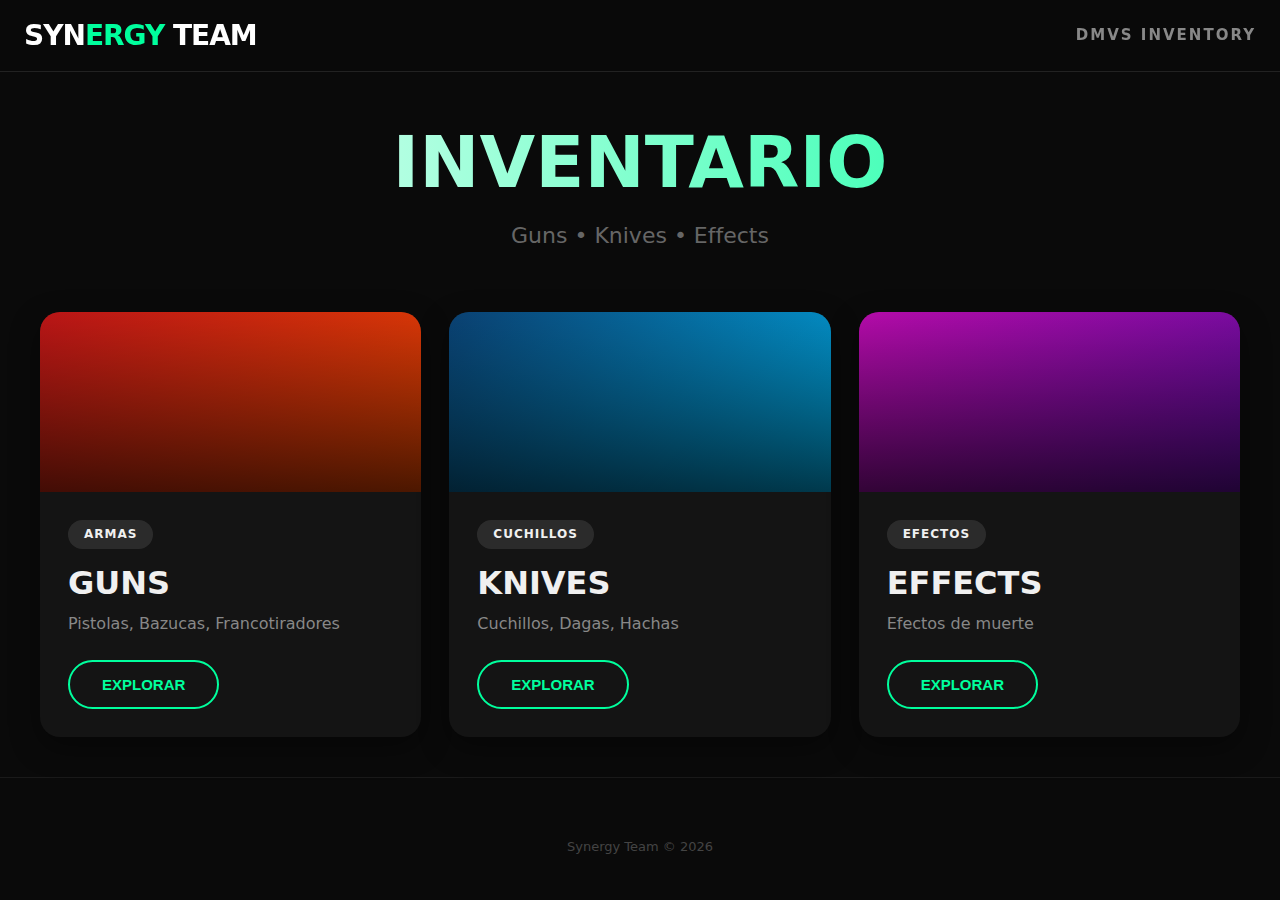
<file: index.html>
<!DOCTYPE html>
<html lang="es">
<head>
    <meta charset="UTF-8">
    <meta name="viewport" content="width=device-width, initial-scale=1.0">
    <meta name="description" content="Synergy Team | Dmvs - Inventario gamer completo: Armas, Cuchillos y Efectos">
    <meta property="og:title" content="Synergy Team | Dmvs">
    <meta property="og:description" content="Catálogo oficial de skins y efectos para tu inventario">
    <title>Synergy Team | Dmvs</title>
    <link rel="stylesheet" href="./css/styles.css">
</head>
<body>
    <header class="main-header">
        <div class="logo">SYN<span class="accent">ERGY</span> TEAM</div>
        <div class="header-title">DMVS INVENTORY</div>
    </header>

    <main class="main-menu">
        <section class="hero">
            <h1 class="hero-title">INVENTARIO</h1>
            <p class="hero-subtitle">Guns • Knives • Effects</p>
        </section>

        <section class="catalog-grid">
            <a href="./pages/guns.html" class="menu-card" data-category="guns">
                <div class="menu-visual"></div>
                <div class="menu-card-content">
                    <div class="menu-card-badge">ARMAS</div>
                    <h2>GUNS</h2>
                    <p>Pistolas, Bazucas, Francotiradores</p>
                    <button class="menu-button">EXPLORAR</button>
                </div>
            </a>

            <a href="./pages/knives.html" class="menu-card" data-category="knives">
                <div class="menu-visual"></div>
                <div class="menu-card-content">
                    <div class="menu-card-badge">CUCHILLOS</div>
                    <h2>KNIVES</h2>
                    <p>Cuchillos, Dagas, Hachas</p>
                    <button class="menu-button">EXPLORAR</button>
                </div>
            </a>

            <a href="./pages/effects.html" class="menu-card" data-category="effects">
                <div class="menu-visual"></div>
                <div class="menu-card-content">
                    <div class="menu-card-badge">EFECTOS</div>
                    <h2>EFFECTS</h2>
                    <p>Efectos de muerte</p>
                    <button class="menu-button">EXPLORAR</button>
                </div>
            </a>
        </section>
    </main>

    <footer class="main-footer">
        <p>Synergy Team © 2026</p>
    </footer>
</body>
</html>
</file>
<file: css/styles.css>
:root {
    --bg: #0a0a0a;
    --card: #141414;
    --text: #f0f0f0;
    --accent: #00ff9d;
    --common: #555555;
    --uncommon: #0b487f;
    --rare: #0ed824;
    --legendary: #cf1719;
    --mythic: #c90cbc;
    --ancient: #790fa1;
    --gap: 16px;
}

* {
    margin: 0;
    padding: 0;
    box-sizing: border-box;
}

body {
    background: var(--bg);
    color: var(--text);
    font-family: system-ui, -apple-system, BlinkMacSystemFont, 'Segoe UI', Roboto, Oxygen, Ubuntu, Cantarell, sans-serif;
    line-height: 1.4;
    overflow-x: hidden;
}

.hidden {
    display: none;
}

.main-header {
    position: sticky;
    top: 0;
    background: rgba(10, 10, 10, 0.95);
    backdrop-filter: blur(12px);
    z-index: 100;
    padding: 16px 24px;
    display: flex;
    align-items: center;
    justify-content: space-between;
    border-bottom: 1px solid #222;
}

.logo {
    font-size: 28px;
    font-weight: 900;
    letter-spacing: -1px;
    color: white;
}

.accent {
    color: var(--accent);
}

.header-title {
    font-size: 15px;
    font-weight: 600;
    color: #888;
    letter-spacing: 2px;
    text-transform: uppercase;
}

.main-menu {
    padding: 40px 24px;
    max-width: 1400px;
    margin: 0 auto;
}

.hero {
    text-align: center;
    margin-bottom: 60px;
}

.hero-title {
    font-size: clamp(42px, 8vw, 72px);
    font-weight: 900;
    background: linear-gradient(90deg, #fff, var(--accent));
    -webkit-background-clip: text;
    -webkit-text-fill-color: transparent;
    margin-bottom: 8px;
}

.hero-subtitle {
    font-size: 22px;
    color: #666;
    font-weight: 500;
}

.catalog-grid {
    display: grid;
    grid-template-columns: repeat(auto-fit, minmax(320px, 1fr));
    gap: 28px;
    max-width: 1200px;
    margin: 0 auto;
}

.menu-card {
    background: var(--card);
    border-radius: 20px;
    overflow: hidden;
    transition: all 0.4s cubic-bezier(0.23, 1, 0.32, 1);
    text-decoration: none;
    color: inherit;
    display: flex;
    flex-direction: column;
    height: 100%;
    box-shadow: 0 10px 30px rgba(0, 0, 0, 0.4);
}

.menu-card:hover {
    transform: translateY(-12px) scale(1.02);
    box-shadow: 0 20px 40px rgba(0, 255, 157, 0.15);
}

.menu-visual {
    height: 180px;
    background-size: cover;
    background-position: center;
    position: relative;
    overflow: hidden;
}

.menu-visual::after {
    content: '';
    position: absolute;
    inset: 0;
    background: linear-gradient(to bottom, rgba(0,0,0,0.1), rgba(0,0,0,0.7));
}

.menu-card[data-category="guns"] .menu-visual {
    background: linear-gradient(135deg, #cf1719, #ff4d00);
}

.menu-card[data-category="knives"] .menu-visual {
    background: linear-gradient(135deg, #0b487f, #00bfff);
}

.menu-card[data-category="effects"] .menu-visual {
    background: linear-gradient(135deg, #c90cbc, #6a0dad);
}

.menu-card-content {
    padding: 28px;
    flex: 1;
    display: flex;
    flex-direction: column;
}

.menu-card-badge {
    display: inline-block;
    padding: 6px 16px;
    background: rgba(255,255,255,0.1);
    border-radius: 999px;
    font-size: 12px;
    font-weight: 700;
    letter-spacing: 1px;
    margin-bottom: 12px;
    align-self: flex-start;
}

.menu-card h2 {
    font-size: 32px;
    margin-bottom: 8px;
    font-weight: 800;
}

.menu-card p {
    color: #888;
    margin-bottom: 24px;
    flex: 1;
}

.menu-button {
    background: transparent;
    border: 2px solid var(--accent);
    color: var(--accent);
    padding: 14px 32px;
    border-radius: 999px;
    font-weight: 700;
    font-size: 15px;
    cursor: pointer;
    transition: all 0.3s ease;
    align-self: flex-start;
}

.menu-button:hover {
    background: var(--accent);
    color: #000;
    transform: scale(1.05);
}

.catalog-header {
    padding: 20px 24px;
    display: flex;
    align-items: center;
    gap: 16px;
    background: var(--card);
    border-bottom: 1px solid #222;
    position: sticky;
    top: 0;
    z-index: 100;
}

.back-button {
    background: none;
    border: none;
    color: #aaa;
    font-size: 18px;
    font-weight: 600;
    cursor: pointer;
    padding: 8px 16px;
    border-radius: 999px;
    transition: all 0.2s;
}

.back-button:hover {
    background: #222;
    color: white;
}

.category-title {
    font-size: 26px;
    font-weight: 800;
    margin-left: auto;
    margin-right: auto;
    color: white;
}

.search-container {
    padding: 24px;
    max-width: 1400px;
    margin: 0 auto;
    position: sticky;
    top: 73px;
    z-index: 90;
    background: var(--bg);
    border-bottom: 1px solid #1f1f1f;
}

#search-input {
    width: 100%;
    max-width: 620px;
    margin: 0 auto;
    display: block;
    background: #1f1f1f;
    border: 2px solid #333;
    border-radius: 999px;
    padding: 18px 28px;
    font-size: 18px;
    color: white;
    transition: all 0.3s;
}

#search-input:focus {
    outline: none;
    border-color: var(--accent);
    box-shadow: 0 0 0 4px rgba(0, 255, 157, 0.15);
}

.search-status {
    text-align: center;
    margin-top: 12px;
    font-size: 14px;
    color: #666;
}

.grid {
    display: grid;
    grid-template-columns: repeat(2, 1fr);
    gap: var(--gap);
    padding: 24px;
    max-width: 1400px;
    margin: 0 auto;
}

@media (min-width: 768px) {
    .grid {
        grid-template-columns: repeat(3, 1fr);
    }
}

@media (min-width: 1024px) {
    .grid {
        grid-template-columns: repeat(4, 1fr);
    }
}

.card {
    background: var(--card);
    border-radius: 16px;
    overflow: hidden;
    cursor: pointer;
    transition: all 0.4s cubic-bezier(0.23, 1, 0.32, 1);
    box-shadow: 0 8px 24px rgba(0, 0, 0, 0.3);
    position: relative;
    min-height: 220px;
}

.card:hover {
    transform: translateY(-10px);
    box-shadow: 0 20px 40px rgba(0, 255, 157, 0.2);
}

.card img {
    width: 100%;
    height: 168px;
    object-fit: cover;
    display: block;
}

.card .info {
    padding: 16px;
}

.card h3 {
    font-size: 15px;
    font-weight: 600;
    margin-bottom: 8px;
    white-space: nowrap;
    overflow: hidden;
    text-overflow: ellipsis;
}

.rarity-badge {
    display: inline-block;
    padding: 4px 14px;
    border-radius: 999px;
    font-size: 11px;
    font-weight: 800;
    letter-spacing: 0.5px;
    text-transform: uppercase;
    color: white;
    box-shadow: 0 2px 8px rgba(0, 0, 0, 0.3);
}

.card[data-rarity="common"] .rarity-badge { background: var(--common); }
.card[data-rarity="uncommon"] .rarity-badge { background: var(--uncommon); }
.card[data-rarity="rare"] .rarity-badge { background: var(--rare); }
.card[data-rarity="legendary"] .rarity-badge { background: var(--legendary); }
.card[data-rarity="mythic"] .rarity-badge { background: var(--mythic); }
.card[data-rarity="ancient"] .rarity-badge { background: var(--ancient); }

@media (prefers-reduced-motion: reduce) {
    .card {
        transition: none;
    }
}

.load-more-container {
    text-align: center;
    padding: 40px 24px 60px;
}

.load-more-button {
    background: transparent;
    border: 2px solid #333;
    color: #aaa;
    padding: 16px 48px;
    border-radius: 999px;
    font-weight: 700;
    font-size: 15px;
    cursor: pointer;
    transition: all 0.3s;
}

.load-more-button:hover {
    border-color: var(--accent);
    color: var(--accent);
}

.load-more-button:disabled {
    opacity: 0.4;
    cursor: not-allowed;
}

.empty-state, .error-state {
    text-align: center;
    padding: 80px 24px;
    color: #666;
}

.empty-state p, .error-state p {
    font-size: 18px;
    margin-bottom: 24px;
}

.clear-button, .retry-button {
    background: var(--accent);
    color: #000;
    border: none;
    padding: 14px 36px;
    border-radius: 999px;
    font-weight: 700;
    cursor: pointer;
}

.modal {
    position: fixed;
    inset: 0;
    background: rgba(0, 0, 0, 0.92);
    display: none;
    align-items: center;
    justify-content: center;
    z-index: 1000;
    padding: 20px;
}

.modal.show {
    display: flex;
}

.modal-content {
    background: #111;
    max-width: 520px;
    width: 100%;
    border-radius: 20px;
    overflow: hidden;
    position: relative;
    box-shadow: 0 30px 60px rgba(0, 0, 0, 0.6);
}

.modal-close {
    position: absolute;
    top: 20px;
    right: 20px;
    background: rgba(0,0,0,0.6);
    border: none;
    color: white;
    width: 44px;
    height: 44px;
    border-radius: 50%;
    font-size: 22px;
    cursor: pointer;
    z-index: 10;
}

.modal-image-container {
    height: 300px;
    overflow: hidden;
}

.modal-image-container img {
    width: 100%;
    height: 100%;
    object-fit: cover;
}

.modal-info {
    padding: 32px;
}

.modal-info h2 {
    font-size: 28px;
    margin-bottom: 12px;
}

.modal-rarity-badge {
    display: inline-block;
    padding: 8px 24px;
    border-radius: 999px;
    font-size: 13px;
    font-weight: 800;
    margin-bottom: 32px;
}

.main-footer {
    text-align: center;
    padding: 60px 24px 40px;
    color: #444;
    font-size: 13px;
    border-top: 1px solid #1a1a1a;
}
</file>
